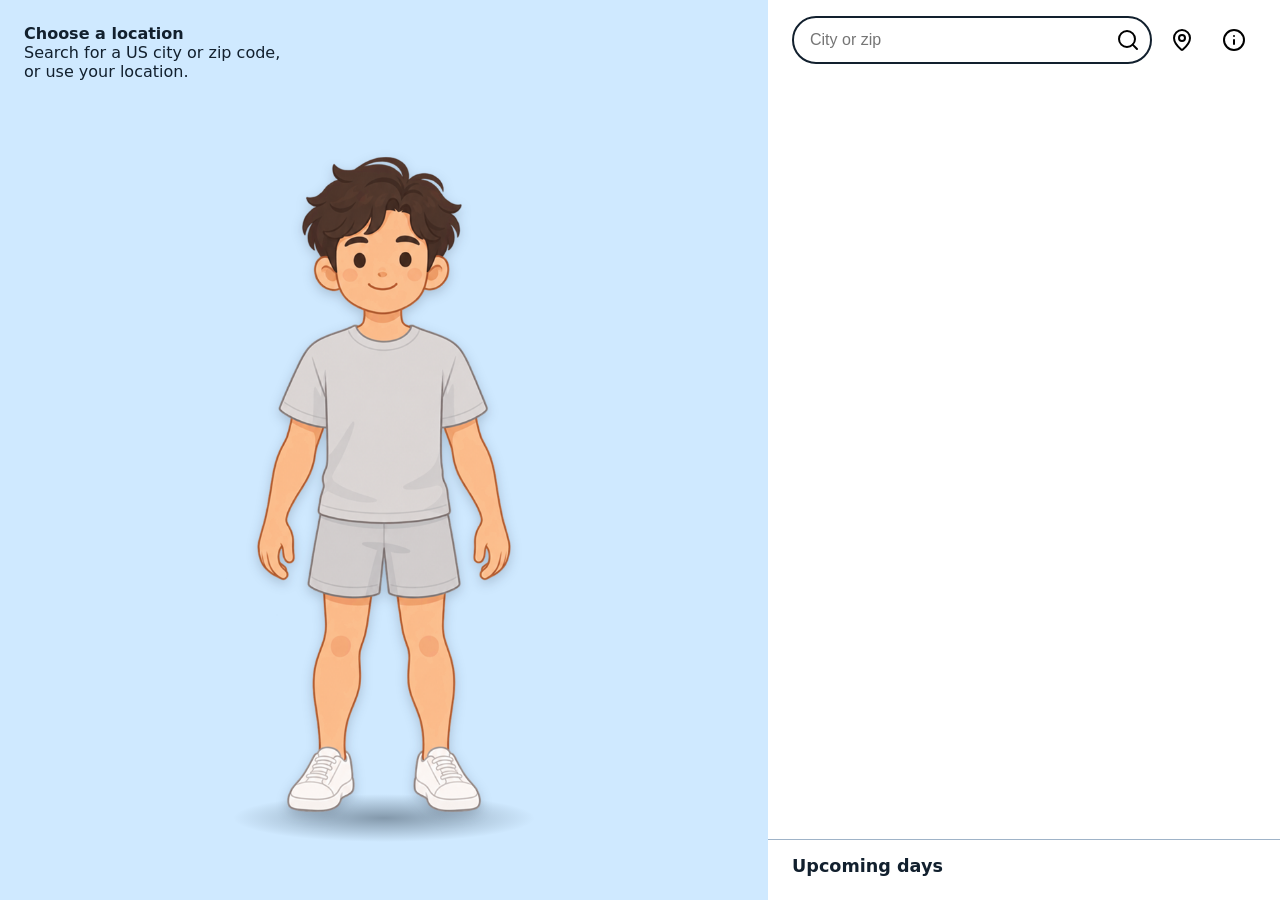
<file: index.html>
<!doctype html>
<html lang="en">
<head>
  <meta charset="utf-8">
  <meta name="viewport" content="width=device-width, initial-scale=1">
  <title>Weather Wear</title>
  <link rel="icon" type="image/png" href="assets/conditions/sunny.png">
  <link rel="stylesheet" href="style.css">
</head>
<body>
  <main class="app" id="main-view">
    <h1 class="visually-hidden">Weather Wear</h1>
    <!-- Top bar: location search, device location, info -->
    <header class="top-bar">
      <form class="search" role="search" id="search-form">
        <label class="visually-hidden" for="location-input">Search US city or zip code</label>
        <input id="location-input" type="search" placeholder="City or zip" autocomplete="off">
        <button type="submit" class="icon-btn" aria-label="Search location">
          <img src="assets/ui/search.svg" alt="">
        </button>
      </form>
      <button type="button" class="icon-btn" id="device-location-btn" aria-label="Use my device location">
        <img src="assets/ui/map-pin.svg" alt="">
      </button>
      <button type="button" class="icon-btn" id="info-btn" aria-label="About this app">
        <img src="assets/ui/info.svg" alt="">
      </button>

      <!-- Search feedback: status message and the pick-a-result list for ambiguous matches (R2a) -->
      <p class="search-status" id="search-status" role="status" hidden></p>
      <ul class="results" id="results" aria-label="Matching locations" hidden></ul>
    </header>

    <!-- Character stage: background, temperature, character, customize. Filled by render.js
         from the one recommendation state. -->
    <section class="stage" id="stage" aria-label="Outfit recommendation">
      <div class="stage-header">
        <p class="place" id="place"></p>
        <p class="when" id="when"></p>
        <p class="temp" id="temp"></p>
        <p class="condition" id="condition" role="status"></p>
      </div>

      <div class="character" id="character"></div>

      <button type="button" class="icon-btn customize-btn" id="customize-btn" aria-label="Change outfit style" disabled>
        <img src="assets/ui/shirt.svg" alt="">
      </button>
    </section>

    <!-- Info pill: overlays the stage on phone, sits in the right column on laptop.
         Rain/wind labels and reminder wording are visible on laptop; on phone, reminder wording
         shows when its icon is tapped. Always available to screen readers. -->
    <ul class="pill" id="pill" aria-label="Weather details" hidden></ul>

    <!-- Laptop only: the outfit picker shown inline in the right column (phone uses the button and dialog). -->
    <section class="outfit-panel" id="outfit-panel" aria-labelledby="outfit-panel-title" hidden>
      <h2 id="outfit-panel-title"></h2>
      <div class="outfit-options" id="outfit-panel-options"></div>
    </section>

    <!-- 7-day strip: today + 6 days, doubles as the date picker -->
    <nav class="day-strip" id="day-strip" aria-labelledby="day-strip-title">
      <h2 class="strip-title" id="day-strip-title">Upcoming days</h2>
      <div class="days" id="days"></div>
    </nav>
  </main>

  <!-- Customization picker: the active category's outfit variations (R9, R10) -->
  <dialog class="outfit-dialog" id="outfit-dialog" aria-labelledby="outfit-dialog-title">
    <h2 id="outfit-dialog-title"></h2>
    <div class="outfit-options" id="outfit-options"></div>
    <button type="button" class="dialog-close" id="outfit-close">Close</button>
  </dialog>

  <!-- Info screen (R16, R17): full screen on phone, right-half panel on laptop.
       The scrim receives outside clicks on laptop and closes the panel. -->
  <div class="info-layer" id="info-layer" hidden>
    <div class="info-scrim" id="info-scrim"></div>
    <section class="info-panel" id="info-panel" aria-labelledby="info-title">
      <button type="button" class="icon-btn info-back" id="info-back" aria-label="Back to forecast">
        <img src="assets/ui/arrow-left.svg" alt="">
      </button>

      <h2 class="info-title" id="info-title">About Weather Wear</h2>
      <p class="created-by">Created by<br><strong>Kjartan Knutson-Ho</strong></p>

      <div class="info-sections">
      <details>
        <summary>Weather data</summary>
        <div class="info-body">
          <p>Forecasts and place search come from <a href="https://open-meteo.com/" target="_blank" rel="noopener">Open-Meteo.com</a>,
            licensed <a href="https://creativecommons.org/licenses/by/4.0/" target="_blank" rel="noopener">CC BY 4.0</a>.
            Open-Meteo's free service is for non-commercial use.</p>
          <p>Each day's numbers cover daytime hours, 8 am to 8 pm local time at the chosen place:
            temperature is the average, and chance of rain, wind, and UV are the highest values in that window.
            Temperatures are in °F and wind is in mph. Every day shown, including today, is a forecast.</p>
          <p>The sky description and background come from the same hours: the most common condition in the window,
            or the most severe rain, snow, or storm condition when the chance of rain is 50% or more.</p>
        </div>
      </details>

      <details>
        <summary>Methodology</summary>
        <div class="info-body">
          <p>Values are rounded to whole numbers, then these rules pick the outfit and reminders.</p>
          <h3>Outfit</h3>
          <p>The outfit follows an <em>effective temperature</em>: the forecast temperature, minus 5°F when wind is
            15 mph or more, or the chance of rain is 50% or more.</p>
          <ul>
            <li>Cold: below 40°F</li>
            <li>Cool: 40–55°F</li>
            <li>Mild: above 55 to 70°F</li>
            <li>Warm: above 70°F</li>
          </ul>
          <p>Based on common dressing guides such as
            <a href="https://fittheforecast.com/blog/what-to-wear-by-temperature" target="_blank" rel="noopener">Fit The Forecast</a> and
            <a href="https://www.nike.com/a/what-to-wear-by-temperature" target="_blank" rel="noopener">Nike</a>.
            These are informal consumer guides, not a medical standard.</p>
          <h3>Reminders</h3>
          <ul>
            <li>Umbrella: 50% or higher chance of precipitation.</li>
            <li>Sunscreen: UV index 3 or higher, where the
              <a href="https://www.epa.gov/sunsafety/uv-index-scale-0" target="_blank" rel="noopener">EPA UV Index Scale</a>
              recommends sun protection.</li>
            <li>Extra hydration: temperature of 85°F or higher. This threshold is a product choice, not a regulation.</li>
            <li>Windy: wind of 25 mph or more. Official
              <a href="https://www.weather.gov/safety/wind-ww" target="_blank" rel="noopener">National Weather Service wind advisories</a>
              start higher, at 31–39 mph sustained, as a safety level rather than an everyday-dressing one.</li>
          </ul>
        </div>
      </details>

      <details>
        <summary>Privacy practice</summary>
        <div class="info-body">
          <p>Your location (a searched place or your device's position) is used only to ask Open-Meteo for weather.
            The app sends it to no other service.</p>
          <p>Your most recent location, and the outfit and reminder choices for each date you view, are saved only
            in this browser's local storage on your device. There are no accounts and no server-side storage of
            your data, and the app has no analytics.</p>
          <p>The site is hosted on GitHub Pages, which may keep standard server logs under
            <a href="https://docs.github.com/en/site-policy/privacy-policies/github-general-privacy-statement" target="_blank" rel="noopener">GitHub's privacy statement</a>.</p>
        </div>
      </details>

      <details>
        <summary>Art credits</summary>
        <div class="info-body">
          <p>The character, outfits, backgrounds, weather icons, and reminder icons are AI-generated.
            Created with OpenAI's built-in image generation tool on October 12, 2026,
            using the Developer-approved cozy cartoon character. The tool did not expose its model version.</p>
          <p>Interface icons (search, location, info, outfit, back) are from
            <a href="https://lucide.dev/" target="_blank" rel="noopener">Lucide</a>, ISC License,
            © Lucide Icons and Contributors. Some Lucide icons derive from Feather, MIT License, © Cole Bemis.</p>
        </div>
      </details>
      </div>
    </section>
  </div>

  <script type="module" src="main.js"></script>
</body>
</html>
</file>
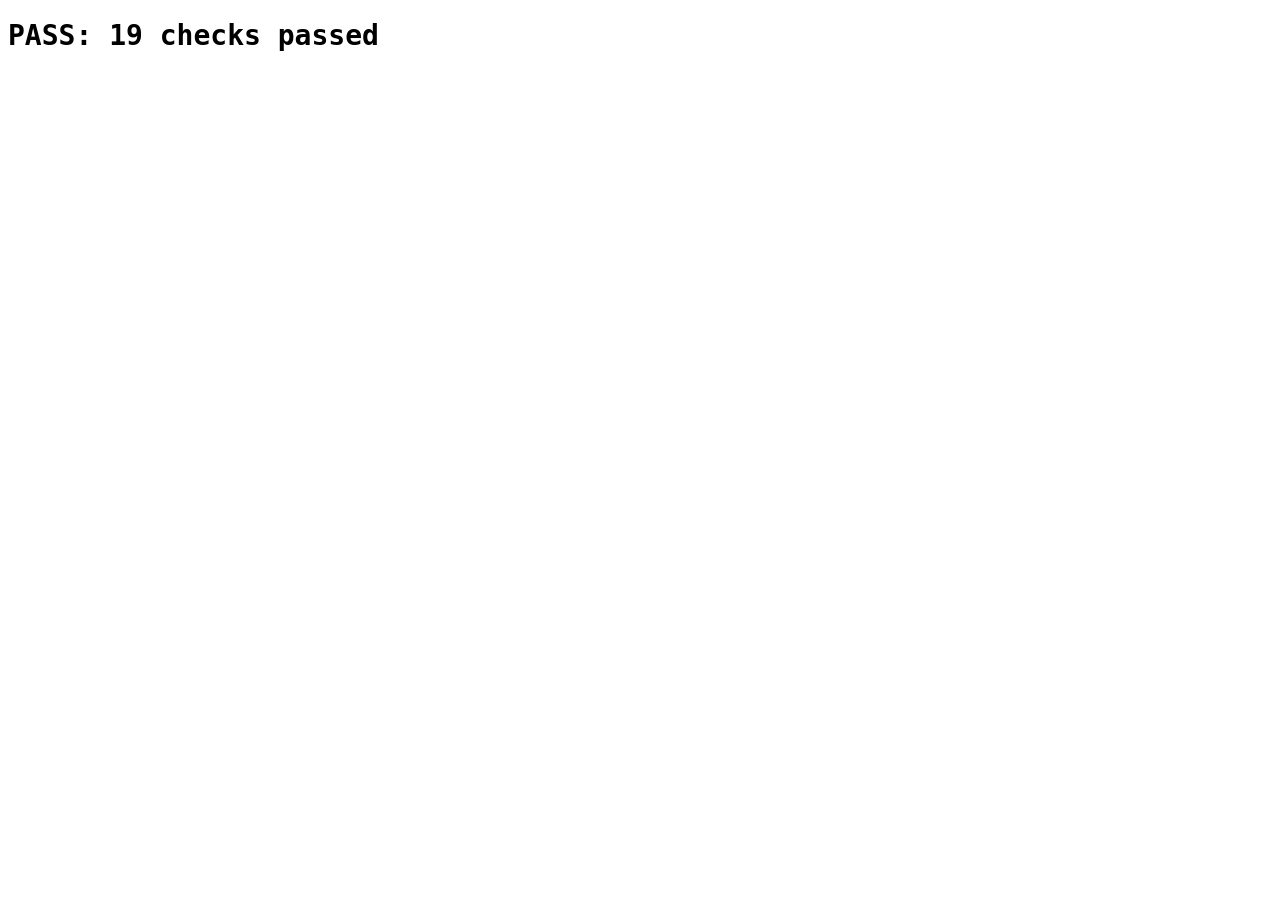
<file: tests/geocode-test.html>
<!doctype html>
<meta charset="utf-8">
<title>Search outcome tests</title>
<!-- Open via the dev server (http://localhost:8000/tests/geocode-test.html). Pure logic, no network. -->
<body style="font:14px monospace">
<h1 id="summary">Running…</h1>
<pre id="failures"></pre>
<script type="module">
import { isExactMatch, planSearchOutcome } from '../geocode.js';

let passed = 0;
const failures = [];
function check(name, actual, expected) {
  const ok = JSON.stringify(actual) === JSON.stringify(expected);
  if (ok) passed++; else failures.push(`${name}: expected ${JSON.stringify(expected)}, got ${JSON.stringify(actual)}`);
}
const place = (name, label = name) => ({ name, label, latitude: 1, longitude: 2 });

// --- isExactMatch ---
check('same name', isExactMatch('Austin', place('Austin')), true);
check('case-insensitive', isExactMatch('aUsTiN', place('Austin')), true);
check('surrounding spaces', isExactMatch('  Austin  ', place('Austin')), true);
check('punctuation ignored', isExactMatch('St Louis', place('St. Louis')), true);
check('inner spaces ignored', isExactMatch('New York', place('New York')), true);
check('fuzzy neighbor is not exact', isExactMatch('Tokyo', place('Tokyo Hill')), false);
check('typo is not exact', isExactMatch('Springfeld', place('Springfield')), false);
check('prefix is not exact', isExactMatch('Austin', place('Austin Heights')), false);
check('five-digit zip counts as exact', isExactMatch('78705', place('Austin')), true);
check('zip with spaces counts as exact', isExactMatch(' 78705 ', place('Austin')), true);
check('four digits is not a zip', isExactMatch('7870', place('Austin')), false);
check('city and state text is not exact', isExactMatch('Austin, TX', place('Austin')), false);

// --- planSearchOutcome ---
check('no results', planSearchOutcome('xyzzyq', []), { action: 'none' });
const austin = place('Austin', 'Austin, Texas');
check('one exact result is selected directly', planSearchOutcome('Austin', [austin]), { action: 'select', place: austin });
check('zip with one result is selected directly', planSearchOutcome('78705', [austin]), { action: 'select', place: austin });
const tokyoHill = place('Tokyo Hill', 'Tokyo Hill, Texas');
check('one fuzzy result becomes a "did you mean" choice', planSearchOutcome('Tokyo', [tokyoHill]), { action: 'choose', didYouMean: true });
check('several results with an exact one: plain list', planSearchOutcome('Springfield', [place('Springfield', 'Springfield, Missouri'), place('Springfield', 'Springfield, Illinois')]), { action: 'choose', didYouMean: false });
check('several results, none exact: "did you mean" list', planSearchOutcome('Springfeld', [place('Springfield'), place('Springfield Gardens')]), { action: 'choose', didYouMean: true });
check('one exact result among fuzzy ones still lists them (not auto-selected)', planSearchOutcome('Austin', [austin, place('Austin Heights')]), { action: 'choose', didYouMean: false });

document.getElementById('summary').textContent = failures.length
  ? `FAIL: ${failures.length} failed, ${passed} passed`
  : `PASS: ${passed} checks passed`;
document.getElementById('failures').textContent = failures.join('\n');
</script>
</file>
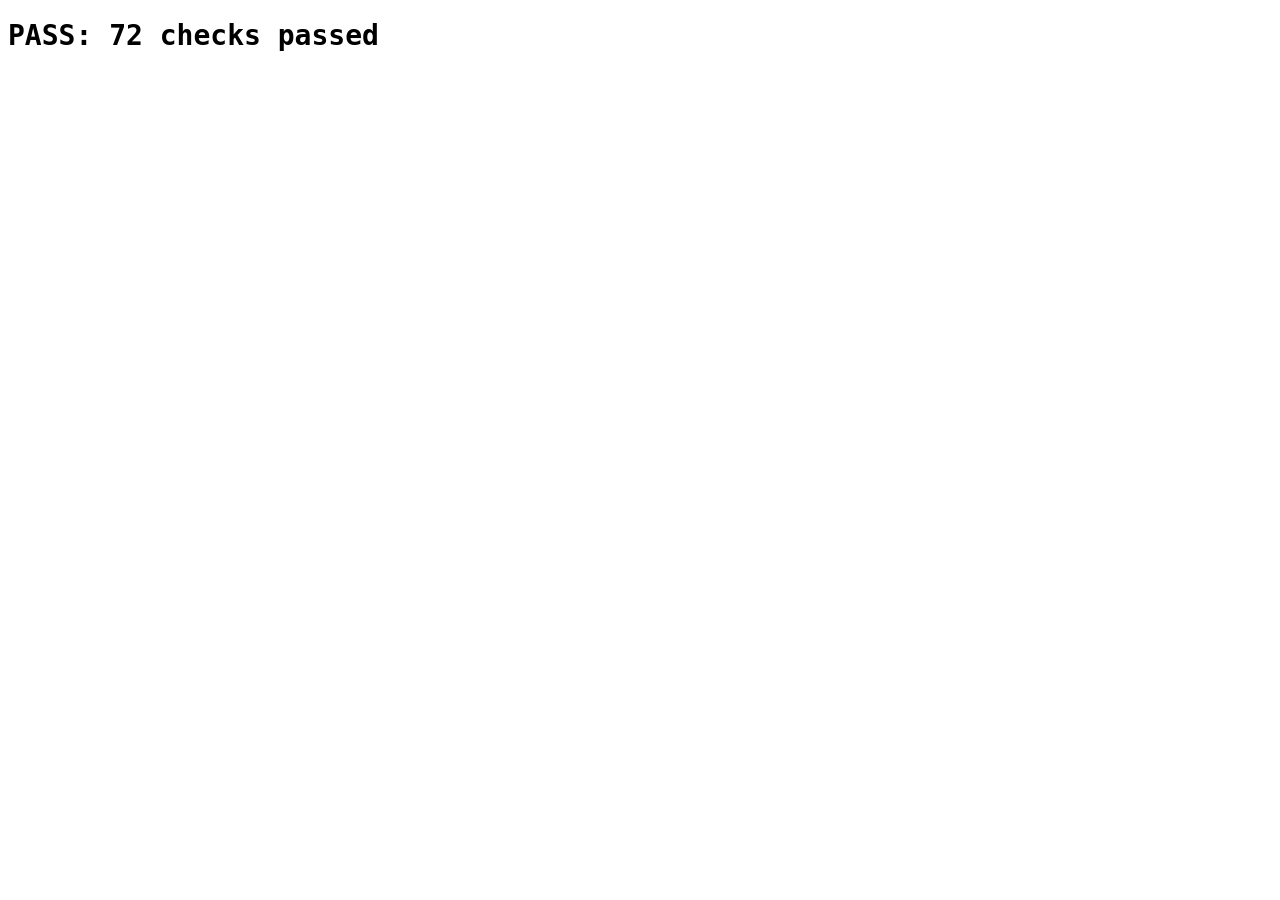
<file: tests/recommendation-test.html>
<!doctype html>
<meta charset="utf-8">
<title>Recommendation tests</title>
<!-- Open via the dev server (http://localhost:8000/tests/recommendation-test.html). Results are listed below. -->
<body style="font:14px monospace">
<h1 id="summary">Running…</h1>
<pre id="failures"></pre>
<script type="module">
import { deriveRecommendation, outfitCategoryFor, sceneFor, withVariations, REMINDERS } from '../recommendation.js';
import { getRecommendationState, setOutfitVariation } from '../state.js';

let passed = 0;
const failures = [];
function check(name, actual, expected) {
  const ok = JSON.stringify(actual) === JSON.stringify(expected);
  if (ok) passed++; else failures.push(`${name}: expected ${JSON.stringify(expected)}, got ${JSON.stringify(actual)}`);
}

// A calm day (60°F, no rain, light wind, low UV) with overrides
const day = (o = {}) => ({ date: '2026-10-05', weatherCode: 0, temperature: 60, precipitationProbability: 0, windSpeed: 5, uvIndex: 1, ...o });
const rec = (o) => deriveRecommendation(day(o));

// --- Outfit category boundaries (temperatures are rounded first) ---
check('39 is cold', rec({ temperature: 39 }).outfitCategory, 'cold');
check('39.4 rounds to 39: cold', rec({ temperature: 39.4 }).outfitCategory, 'cold');
check('39.6 rounds to 40: cool', rec({ temperature: 39.6 }).outfitCategory, 'cool');
check('40 is cool', rec({ temperature: 40 }).outfitCategory, 'cool');
check('55 is cool', rec({ temperature: 55 }).outfitCategory, 'cool');
check('56 is mild', rec({ temperature: 56 }).outfitCategory, 'mild');
check('70 is mild', rec({ temperature: 70 }).outfitCategory, 'mild');
check('70.4 rounds to 70: mild', rec({ temperature: 70.4 }).outfitCategory, 'mild');
check('71 is warm', rec({ temperature: 71 }).outfitCategory, 'warm');
check('outfitCategoryFor(-10)', outfitCategoryFor(-10), 'cold');
check('outfitCategoryFor(110)', outfitCategoryFor(110), 'warm');

// --- Effective temperature: -5°F when wind >= 15 mph OR precipitation >= 50% (applied once) ---
check('wind 14: no drop', rec({ windSpeed: 14 }).effectiveTemp, 60);
check('wind 15: drop', rec({ windSpeed: 15 }).effectiveTemp, 55);
check('wind 14.6 rounds to 15: drop', rec({ windSpeed: 14.6 }).effectiveTemp, 55);
check('precip 49: no drop', rec({ precipitationProbability: 49 }).effectiveTemp, 60);
check('precip 50: drop', rec({ precipitationProbability: 50 }).effectiveTemp, 55);
check('wind and precip together: one -5 only', rec({ windSpeed: 30, precipitationProbability: 90 }).effectiveTemp, 55);
check('drop moves category: 56 mild -> 51 cool', rec({ temperature: 56, windSpeed: 20 }).outfitCategory, 'cool');
check('drop moves category: 40 cool -> 35 cold', rec({ temperature: 40, precipitationProbability: 50 }).outfitCategory, 'cold');
check('71 warm -> 66 mild when rainy', rec({ temperature: 71, precipitationProbability: 60 }).outfitCategory, 'mild');
check('reminders use actual temp, not effective: 85 with wind still hydrates', rec({ temperature: 85, windSpeed: 20 }).reminders.hydration, true);

// --- Reminder thresholds (each independent, on actual values) ---
check('umbrella 49', rec({ precipitationProbability: 49 }).reminders.umbrella, false);
check('umbrella 50', rec({ precipitationProbability: 50 }).reminders.umbrella, true);
check('sunscreen UV 2', rec({ uvIndex: 2 }).reminders.sunscreen, false);
check('sunscreen UV 2.4 rounds to 2', rec({ uvIndex: 2.4 }).reminders.sunscreen, false);
check('sunscreen UV 3', rec({ uvIndex: 3 }).reminders.sunscreen, true);
check('hydration 84', rec({ temperature: 84 }).reminders.hydration, false);
check('hydration 85', rec({ temperature: 85 }).reminders.hydration, true);
check('windy 24', rec({ windSpeed: 24 }).reminders.windy, false);
check('windy 25', rec({ windSpeed: 25 }).reminders.windy, true);
check('windy 20 drops temp but is not windy', [rec({ windSpeed: 20 }).effectiveTemp, rec({ windSpeed: 20 }).reminders.windy], [55, false]);
check('hot calm day: hydration without a drop', [rec({ temperature: 90 }).effectiveTemp, rec({ temperature: 90 }).reminders.hydration], [90, true]);
check('all four at once', rec({ temperature: 90, precipitationProbability: 80, uvIndex: 8, windSpeed: 30 }).reminders,
  { umbrella: true, sunscreen: true, hydration: true, windy: true });
check('none triggered', rec({}).reminders, { umbrella: false, sunscreen: false, hydration: false, windy: false });

// --- Scene (WMO code), priority: snow > rain > windy > cloudy > sunny ---
check('clear', sceneFor(0, false), 'sunny');
check('mainly clear', sceneFor(1, false), 'sunny');
check('partly cloudy', sceneFor(2, false), 'cloudy');
check('overcast', sceneFor(3, false), 'cloudy');
check('fog', sceneFor(45, false), 'cloudy');
check('drizzle', sceneFor(51, false), 'rainy');
check('rain', sceneFor(63, false), 'rainy');
check('freezing rain', sceneFor(66, false), 'rainy');
check('rain showers', sceneFor(80, false), 'rainy');
check('thunderstorm', sceneFor(95, false), 'rainy');
check('snow', sceneFor(73, false), 'snowy');
check('snow showers', sceneFor(85, false), 'snowy');
check('windy clear day', sceneFor(0, true), 'windy');
check('windy cloudy day', sceneFor(3, true), 'windy');
check('windy but raining stays rainy', sceneFor(61, true), 'rainy');
check('windy but snowing stays snowy', sceneFor(73, true), 'snowy');
check('unknown code falls back to sunny', sceneFor(null, false), 'sunny');
check('scene is part of the state', rec({ weatherCode: 3, windSpeed: 30 }).scene, 'windy');

// --- Missing data ---
check('no day', deriveRecommendation(null), null);
check('null temperature -> no recommendation', rec({ temperature: null }), null);
check('null wind/precip/uv treated as 0, still recommends', rec({ windSpeed: null, precipitationProbability: null, uvIndex: null }).reminders,
  { umbrella: false, sunscreen: false, hydration: false, windy: false });

// --- Variations ---
const seq = (...values) => { let i = 0; return () => values[i++ % values.length]; };
const allOn = rec({ temperature: 90, precipitationProbability: 80, uvIndex: 8, windSpeed: 30 });
const calm = rec({});

let r = withVariations(calm, {}, seq(0.99));
check('only triggered reminders get indices', r.variations.reminderVariationIndices, {});
check('outfit index from random', r.variations.outfitVariationIndex, 2);

r = withVariations(allOn, {}, seq(0.0, 0.4, 0.7, 0.99, 0.1));
check('independent picks in order: outfit then each reminder', r.variations,
  { outfitVariationIndex: 0, reminderVariationIndices: { umbrella: 1, sunscreen: 2, hydration: 2, windy: 0 } });
check('state includes derived fields and variations', [r.state.outfitCategory, r.state.outfitVariationIndex], ['warm', 0]);

r = withVariations(allOn, { outfitVariationIndex: 1, reminderVariationIndices: { umbrella: 2, sunscreen: 0, hydration: 1, windy: 2 } }, () => { throw new Error('should not randomize'); });
check('saved variations reused without randomizing', r.variations,
  { outfitVariationIndex: 1, reminderVariationIndices: { umbrella: 2, sunscreen: 0, hydration: 1, windy: 2 } });

r = withVariations(allOn, { outfitVariationIndex: 7, reminderVariationIndices: { umbrella: -1, sunscreen: 1.5, hydration: 'x' } }, seq(0.0));
check('invalid saved indices are replaced', r.variations,
  { outfitVariationIndex: 0, reminderVariationIndices: { umbrella: 0, sunscreen: 0, hydration: 0, windy: 0 } });

r = withVariations(allOn, { outfitVariationIndex: 2, reminderVariationIndices: { umbrella: 1 } }, seq(0.0));
check('missing reminder indices filled, existing kept', r.variations,
  { outfitVariationIndex: 2, reminderVariationIndices: { umbrella: 1, sunscreen: 0, hydration: 0, windy: 0 } });

// Independence over many runs: every (outfit, umbrella wording) pair of the 3x3 must occur, i.e. not fixed pairs
const pairs = new Set();
const seen = { outfit: new Set(), umbrella: new Set(), sunscreen: new Set(), hydration: new Set(), windy: new Set() };
for (let i = 0; i < 2000; i++) {
  const v = withVariations(allOn).variations;
  pairs.add(`${v.outfitVariationIndex}-${v.reminderVariationIndices.umbrella}`);
  seen.outfit.add(v.outfitVariationIndex);
  for (const name of REMINDERS) seen[name].add(v.reminderVariationIndices[name]);
}
check('all 9 outfit x umbrella pairs occur', pairs.size, 9);
check('each pool uses indices 0-2 only and all of them',
  Object.values(seen).map((s) => [...s].sort().join('')), ['012', '012', '012', '012', '012']);

// --- Persistence through state.js (per location + date) ---
localStorage.clear();
const austin = { label: 'Austin, Texas', latitude: 30.26715, longitude: -97.74306 };
const chicago = { label: 'Current location', latitude: 41.8781, longitude: -87.6298 };
const hot = day({ temperature: 90, precipitationProbability: 80, uvIndex: 8, windSpeed: 30 });

const first = getRecommendationState(austin, hot);
let sameEveryTime = true;
for (let i = 0; i < 50; i++) {
  const again = getRecommendationState(austin, hot);
  if (again.outfitVariationIndex !== first.outfitVariationIndex
    || JSON.stringify(again.reminderVariationIndices) !== JSON.stringify(first.reminderVariationIndices)) sameEveryTime = false;
}
check('returning to the same (location, date) gives the same variations', sameEveryTime, true);

const otherDay = getRecommendationState(austin, { ...hot, date: '2026-10-06' });
const keys = Object.keys(JSON.parse(localStorage.getItem('weatherwear.variations')));
check('separate keys per date', keys.length, 2);
getRecommendationState(chicago, hot);
check('separate key per location', Object.keys(JSON.parse(localStorage.getItem('weatherwear.variations'))).length, 3);

const other = (first.outfitVariationIndex + 1) % 3;
setOutfitVariation(austin, hot.date, other);
const afterPick = getRecommendationState(austin, hot);
check('manual pick overrides and persists', afterPick.outfitVariationIndex, other);
check('manual pick keeps reminder wording', afterPick.reminderVariationIndices, first.reminderVariationIndices);
check('manual pick does not touch other dates', getRecommendationState(austin, { ...hot, date: '2026-10-06' }).outfitVariationIndex, otherDay.outfitVariationIndex);

localStorage.setItem('weatherwear.variations', '{broken');
check('corrupted variation storage does not crash and yields a state', getRecommendationState(austin, hot).outfitCategory, 'warm');
check('no data day returns null state', getRecommendationState(austin, day({ temperature: null })), null);
localStorage.clear();

document.getElementById('summary').textContent = failures.length
  ? `FAIL: ${failures.length} failed, ${passed} passed`
  : `PASS: ${passed} checks passed`;
document.getElementById('failures').textContent = failures.join('\n');
</script>
</file>
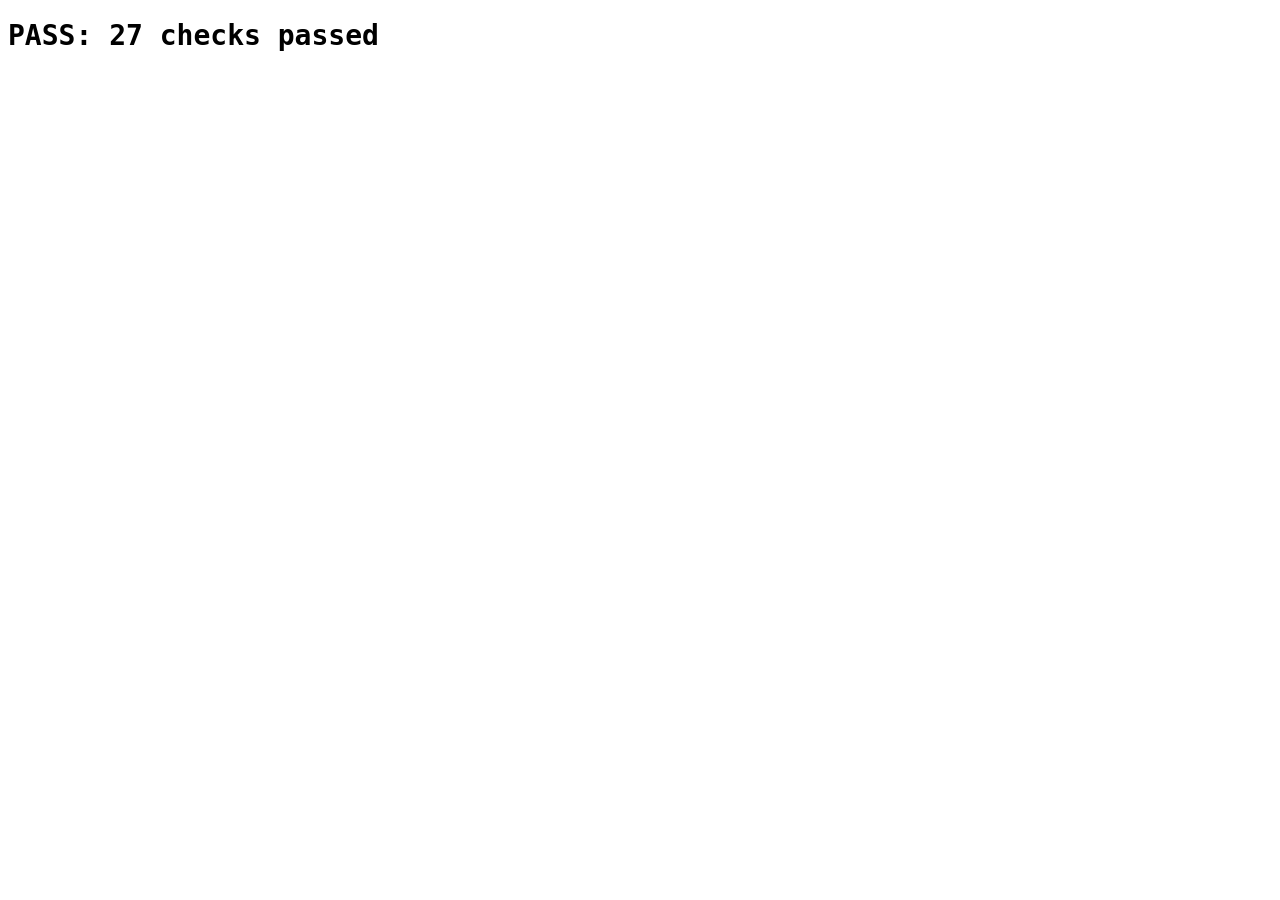
<file: tests/weather-test.html>
<!doctype html>
<meta charset="utf-8">
<title>Weather reduction tests</title>
<!-- Open via the dev server (http://localhost:8000/tests/weather-test.html). Uses synthetic data only. -->
<body style="font:14px monospace">
<h1 id="summary">Running…</h1>
<pre id="failures"></pre>
<script type="module">
import { reduceToDays, pickWeatherCode } from '../weather.js';

let passed = 0;
const failures = [];
function check(name, actual, expected) {
  const ok = JSON.stringify(actual) === JSON.stringify(expected);
  if (ok) passed++; else failures.push(`${name}: expected ${JSON.stringify(expected)}, got ${JSON.stringify(actual)}`);
}

// Build an Open-Meteo-shaped response: 24 hourly rows per date; `hours` maps hour -> overrides.
function build(dates, hoursByDate = {}, dailyCodes = []) {
  const hourly = { time: [], temperature_2m: [], precipitation_probability: [], wind_speed_10m: [], uv_index: [], weather_code: [] };
  dates.forEach((date) => {
    for (let h = 0; h < 24; h++) {
      const o = { temp: 60, precip: 0, wind: 5, uv: 1, code: 0, ...(hoursByDate[date]?.[h] ?? {}) };
      hourly.time.push(`${date}T${String(h).padStart(2, '0')}:00`);
      hourly.temperature_2m.push(o.temp);
      hourly.precipitation_probability.push(o.precip);
      hourly.wind_speed_10m.push(o.wind);
      hourly.uv_index.push(o.uv);
      hourly.weather_code.push(o.code);
    }
  });
  return { hourly, daily: { time: dates, weather_code: dates.map((_, i) => dailyCodes[i] ?? 0) } };
}
// Apply the same overrides to a range of hours
const range = (from, to, o) => Object.fromEntries(Array.from({ length: to - from + 1 }, (_, i) => [from + i, o]));
const D = '2026-10-12';
const day = (hours, dailyCode) => reduceToDays(build([D], { [D]: hours }, [dailyCode]))[0];

// --- Daytime window: hours 8..19 count; 7 and 20 do not ---
let r = day({ 7: { temp: 100, wind: 90, uv: 11, precip: 99 }, 20: { temp: 100, wind: 90, uv: 11, precip: 99 } });
check('hours 7 and 20 are excluded', [r.temperature, r.windSpeed, r.uvIndex, r.precipitationProbability], [60, 5, 1, 0]);
r = day({ 8: { temp: 72, wind: 40, uv: 9, precip: 80 }, 19: { temp: 72, wind: 41, uv: 9, precip: 81 } });
check('hours 8 and 19 are included', [r.windSpeed, r.uvIndex, r.precipitationProbability], [41, 9, 81]);
check('temperature is the average of the 12 daytime hours', day({ 8: { temp: 72 }, 19: { temp: 72 } }).temperature, 60 + 24 / 12);
check('night extremes do not move the temperature', day({ 2: { temp: 10 }, 23: { temp: 10 } }).temperature, 60);

// --- Weather code: most common daytime code ---
// Today's real-world pattern: mostly overcast, one thunderstorm hour at 8% rain chance
const todayPattern = { ...range(8, 13, { code: 3 }), 14: { code: 95, precip: 8 }, 15: { code: 1 }, ...range(16, 19, { code: 0 }) };
check('one stray thunderstorm hour at low chance: most common code wins', day(todayPattern, 95).weatherCode, 3);
check('daily code is ignored when hourly codes exist', day(range(8, 19, { code: 2 }), 95).weatherCode, 2);
check('night storm is ignored', day({ 3: { code: 95, precip: 90 }, ...range(8, 19, { code: 1 }) }, 95).weatherCode, 1);
check('tie goes to the more severe code', pickWeatherCode([3, 3, 45, 45], 0), 45);
check('tie between clear and cloud goes to cloud', pickWeatherCode([0, 0, 2, 2], 0), 2);

// --- Weather code: precipitation override at the umbrella threshold ---
const wetDay = (precip) => day({ ...range(8, 19, { code: 3 }), 11: { code: 61, precip }, 15: { code: 95, precip } });
check('rain chance 50%: most severe precipitation code', wetDay(50).weatherCode, 95);
check('rain chance 49.6% rounds to 50: override applies', wetDay(49.6).weatherCode, 95);
check('rain chance 49.4% rounds to 49: no override', wetDay(49.4).weatherCode, 3);
check('rain chance 80%: rain vs heavier rain', day({ ...range(8, 19, { code: 3 }), 9: { code: 61, precip: 80 }, 10: { code: 65, precip: 80 } }).weatherCode, 65);
check('snow outranks rain', pickWeatherCode([61, 63, 73, 3], 90), 73);
check('thunderstorm with hail outranks thunderstorm', pickWeatherCode([95, 96, 3], 90), 96);
check('freezing rain outranks rain', pickWeatherCode([63, 66], 60), 66);
check('override needs a precipitation code: falls back to most common', day({ ...range(8, 19, { code: 3 }), 12: { precip: 90 } }).weatherCode, 3);
check('fog and cloud are not precipitation', pickWeatherCode([45, 45, 3], 90), 45);

// --- Weather code: fallbacks ---
const noCodes = build([D]); noCodes.hourly.weather_code = noCodes.hourly.weather_code.map(() => null); noCodes.daily.weather_code = [61];
check('no usable hourly codes: falls back to the daily code', reduceToDays(noCodes)[0].weatherCode, 61);
const noCodesAtAll = build([D]); noCodesAtAll.hourly.weather_code = noCodesAtAll.hourly.weather_code.map(() => null); noCodesAtAll.daily.weather_code = [null];
check('no codes anywhere: null', reduceToDays(noCodesAtAll)[0].weatherCode, null);
check('pickWeatherCode with nothing usable', pickWeatherCode([null, undefined], 0), null);
check('pickWeatherCode with null probability', pickWeatherCode([61, 61, 3], null), 61);
const noHourlyCodeField = build([D]); delete noHourlyCodeField.hourly.weather_code; noHourlyCodeField.daily.weather_code = [3];
check('response without an hourly code field uses the daily code', reduceToDays(noHourlyCodeField)[0].weatherCode, 3);

// --- Several days stay separate ---
const a = '2026-10-12', b = '2026-10-13';
const multi = reduceToDays(build([a, b], { [a]: range(8, 19, { temp: 50, code: 71 }), [b]: range(8, 19, { temp: 80, code: 0 }) }));
check('two days are reduced independently', multi.map((x) => [x.date, x.temperature, x.weatherCode]), [[a, 50, 71], [b, 80, 0]]);

// --- Missing data ---
const nullTemps = build([D]); nullTemps.hourly.temperature_2m = nullTemps.hourly.temperature_2m.map(() => null);
check('all-null temperatures reduce to null', reduceToDays(nullTemps)[0].temperature, null);
check('empty response', reduceToDays({ hourly: { time: [] }, daily: { time: [], weather_code: [] } }), []);
check('missing sections', reduceToDays({}), []);

document.getElementById('summary').textContent = failures.length
  ? `FAIL: ${failures.length} failed, ${passed} passed`
  : `PASS: ${passed} checks passed`;
document.getElementById('failures').textContent = failures.join('\n');
</script>
</file>
<file: style.css>
/* Phone-first layout (single column); the laptop two-column layout is the media query at the bottom. */

:root {
  --bg-sunny: #cfe9ff;
  --ink: #12202e;
  --panel: #ffffff;
  --accent: #1d5fa8;
  --border: #9fb3c8;        /* decorative dividers only */
  --border-strong: #4f6a85; /* borders that identify a control (3:1 against white and the pale fills) */
  --tap: 44px; /* minimum touch target (R12) */
}

* { box-sizing: border-box; }

html, body { height: 100%; margin: 0; }

body {
  font-family: system-ui, -apple-system, "Segoe UI", sans-serif;
  color: var(--ink);
  background: var(--panel);
}

.visually-hidden, .label {
  position: absolute;
  width: 1px; height: 1px;
  overflow: hidden;
  clip: rect(0 0 0 0);
  white-space: nowrap;
}

/* Page frame (phone): top bar, stage fills the middle, day strip pinned to the bottom (thumb reach).
   The pill shares the stage's grid cell so it overlays the stage's bottom-left corner. */
.app {
  display: grid;
  grid-template-columns: minmax(0, 1fr); /* never let content widen the page */
  grid-template-rows: auto 1fr auto;
  grid-template-areas: "top" "stage" "strip";
  height: 100dvh;
  max-width: 480px;
  margin: 0 auto;
}

/* ---- Top bar ---- */
.top-bar {
  grid-area: top;
  display: flex;
  align-items: center;
  gap: 8px;
  padding: 8px 12px;
  border-bottom: 1px solid var(--border);
}

.top-bar { position: relative; z-index: 2; background: var(--panel); }

/* Search feedback drops down under the bar, over the stage (phone) or the details list (laptop) */
.search-status, .results {
  position: absolute;
  top: 100%;
  left: 12px;
  right: 12px;
  margin: 4px 0 0;
  background: var(--panel);
  border: 2px solid var(--ink);
  border-radius: 16px;
}
.search-status { padding: 12px 16px; }
.search-status[hidden], .results[hidden] { display: none; }

.results { padding: 4px; list-style: none; }
.results button {
  display: block;
  width: 100%;
  min-height: var(--tap);
  padding: 8px 12px;
  border: 0;
  border-radius: 12px;
  background: transparent;
  color: var(--ink);
  font: inherit;
  text-align: left;
  cursor: pointer;
}
.results-hint { padding: 8px 12px 4px; font-size: 0.9rem; }
.results button:hover { background: var(--bg-sunny); }
.results button:focus-visible { outline: 3px solid var(--accent); outline-offset: -3px; }
.results .dismiss { color: var(--accent); font-weight: 600; }

.search {
  flex: 1;
  display: flex;
  align-items: center;
  min-width: 0;
  border: 2px solid var(--ink);
  border-radius: 999px;
  padding-left: 14px;
}

.search input {
  flex: 1;
  min-width: 0;
  height: var(--tap);
  border: 0;
  background: transparent;
  font-size: 1rem;
  color: var(--ink);
}
.search input:focus { outline: none; }
.search:focus-within { outline: 3px solid var(--accent); outline-offset: 2px; }

.icon-btn {
  display: grid;
  place-items: center;
  width: var(--tap);
  height: var(--tap);
  flex: none;
  padding: 0;
  border: 0;
  border-radius: 50%;
  background: transparent;
  cursor: pointer;
}
.icon-btn img { width: 24px; height: 24px; }
.icon-btn:focus-visible, .day:focus-visible { outline: 3px solid var(--accent); outline-offset: 2px; }

/* ---- Stage ---- */
.stage {
  grid-area: stage;
  position: relative;
  display: flex;
  flex-direction: column;
  align-items: center;
  min-height: 0;
  /* Scene art (set by render.js) over a flat scene color; the color shows while the art is missing */
  background: var(--scene-image, none), var(--scene-color, var(--bg-sunny));
  background-size: cover;
  background-position: center;
}
.stage[data-scene="sunny"]  { --scene-color: #cfe9ff; }
.stage[data-scene="cloudy"] { --scene-color: #d3d9e2; }
.stage[data-scene="rainy"]  { --scene-color: #a9b8c9; }
.stage[data-scene="snowy"]  { --scene-color: #e8f0f7; }
.stage[data-scene="windy"]  { --scene-color: #d2e6dc; }

.stage-header { text-align: center; padding-top: 12px; }
.stage-header p { margin: 0; }
.place { font-weight: 600; }
.when { font-size: 0.9rem; }
.temp { font-size: 3.5rem; font-weight: 700; line-height: 1.1; }
.condition { font-size: 1rem; }

/* The character stands near the bottom of the scene. The figure sizes itself from the space
   available (container query units), a little taller than that space because the art has
   transparent margin at the top, and a soft shadow under the feet grounds it. */
.character {
  --fill: 1.06;              /* figure height as a fraction of the available height */
  flex: 1;
  align-self: stretch;
  display: grid;
  grid-template: minmax(0, 1fr) / minmax(0, 1fr);
  place-items: end center;
  container-type: size;
  font-size: 9rem;
  min-height: 0;
  padding-bottom: 48px;      /* phone: render.js sets this from the info pill's real height */
}

.character-figure {
  position: relative;
  height: min(calc(var(--fill) * 100cqh), 138cqw); /* width never exceeds 92% of the area */
  aspect-ratio: 2 / 3;
  display: grid;
  place-items: center;
}
.character-figure::before { /* ground shadow: the feet stand at 92% of the image height */
  content: "";
  position: absolute;
  left: 22%;
  right: 22%;
  bottom: 4.2%;
  height: 6%;
  border-radius: 50%;
  background: radial-gradient(closest-side, rgba(18, 32, 46, 0.4), rgba(18, 32, 46, 0));
}
.character-figure img {
  position: relative;
  width: 100%;
  height: 100%;
  object-fit: contain;
  filter: drop-shadow(0 4px 6px rgba(18, 32, 46, 0.2)); /* lifts the figure off the scene */
}

/* Labeled placeholders shown until the art files exist */
.character-fallback, .option-fallback {
  display: flex;
  flex-direction: column;
  align-items: center;
  gap: 8px;
}
.character-fallback { font-size: 9rem; line-height: 1; }
.option-fallback { font-size: 3rem; line-height: 1; }
.caption { font-size: 1rem; font-weight: 600; }
.stage-header .condition { min-height: 1.5em; }

/* Customize button: bottom-right of stage on phone */
.customize-btn {
  position: absolute;
  right: 12px;
  bottom: 12px;
  background: var(--panel);
  border: 2px solid var(--ink);
}

/* ---- Info pill: bottom-left of stage on phone ---- */
.pill {
  grid-area: stage;
  align-self: end;
  justify-self: start;
  position: relative; /* anchors the phone reminder caption */
  z-index: 1;
  display: flex;
  flex-wrap: wrap;
  align-items: center;
  gap: 0 12px;
  max-width: calc(100% - 12px - var(--tap) - 24px);
  margin: 0 0 12px 12px;
  padding: 0 14px;
  list-style: none;
  background: var(--panel);
  border: 2px solid var(--ink);
  border-radius: 24px;
  font-size: 0.95rem;
}
.pill[hidden] { display: none; }
.metric { min-height: var(--tap); display: flex; align-items: center; gap: 4px; }

.reminder-btn {
  display: flex;
  align-items: center;
  gap: 8px;
  min-width: var(--tap);
  min-height: var(--tap);
  padding: 0;
  border: 0;
  background: transparent;
  color: var(--ink);
  font: inherit;
  text-align: left;
  cursor: pointer;
}
.reminder-btn:focus-visible { outline: 3px solid var(--accent); outline-offset: 2px; border-radius: 12px; }
.reminder-icon { font-size: 1.4rem; line-height: 1; display: grid; place-items: center; width: var(--tap); }
.reminder-icon img { width: 32px; height: 32px; }

/* Phone: the picked wording appears as a caption bubble above the pill when the icon is tapped */
@media (max-width: 899px) {
  .reminder.open .label {
    position: absolute;
    bottom: calc(100% + 8px);
    left: 0;
    width: max-content;
    max-width: min(280px, 86vw);
    height: auto;
    padding: 10px 14px;
    overflow: visible;
    clip: auto;
    white-space: normal;
    background: var(--panel);
    border: 2px solid var(--ink);
    border-radius: 16px;
  }
}

/* ---- Day strip ---- */
.day-strip {
  grid-area: strip;
  padding: 8px 4px calc(8px + env(safe-area-inset-bottom)); /* 7 buttons must still reach 44px at 320px wide */
  border-top: 1px solid var(--border);
}

.strip-title {
  position: absolute; /* screen-reader-only heading on phone; visible on laptop */
  width: 1px; height: 1px;
  overflow: hidden;
  clip: rect(0 0 0 0);
  margin: 0;
}

.days {
  display: flex;
  justify-content: space-between;
  gap: 0;
}

.day {
  flex: 1;
  display: flex;
  flex-direction: column;
  align-items: center;
  min-width: var(--tap);
  min-height: 76px;
  padding: 4px 0;
  border: 0;
  border-radius: 12px;
  background: transparent;
  color: var(--ink);
  font: inherit;
  cursor: pointer;
}
.day-tag { font-size: 0.72rem; line-height: 1.3; }
.day-icon { font-size: 1.4rem; line-height: 1.4; }
.day-icon img { width: 28px; height: 28px; vertical-align: middle; }
.day-num { font-weight: 600; }
.day[aria-pressed="true"] { background: var(--ink); color: var(--panel); }

/* ---- Laptop: two columns (stage left; search, details, upcoming days right) ---- */
@media (min-width: 900px) {
  .app {
    max-width: none;
    grid-template-columns: minmax(0, 3fr) minmax(0, 2fr);
    grid-template-rows: auto auto 1fr auto;
    grid-template-areas:
      "stage top"
      "stage pill"
      "stage picker"
      "stage strip";
  }

  .top-bar { border-bottom: 0; padding: 16px 24px; }
  .search-status, .results { left: 24px; right: 24px; }

  /* No customize button on laptop: the outfit picker is shown inline in the right column */
  .customize-btn { display: none; }

  .stage-header { align-self: flex-start; text-align: left; padding: 24px; }
  .character { font-size: 14rem; padding-bottom: 20px; } /* laptop: the pill lives in the right column */

  /* Pill becomes a vertical, fully labeled list in the right column */
  .pill {
    grid-area: pill;
    align-self: start;
    justify-self: stretch;
    flex-direction: column;
    flex-wrap: nowrap;
    align-items: stretch;
    max-width: none;
    margin: 8px 24px;
    padding: 8px 20px;
    gap: 0;
    font-size: 1.1rem;
  }
  .reminder-btn { width: 100%; cursor: default; } /* wording is always visible here */
  .label {
    position: static;
    width: auto; height: auto;
    overflow: visible;
    clip: auto;
    white-space: normal;
  }

  .day-strip { padding: 16px 24px; }
  .strip-title {
    position: static;
    width: auto; height: auto;
    overflow: visible;
    clip: auto;
    margin: 0 0 8px;
    font-size: 1.1rem;
  }
}

/* ---- Customization picker ---- */
.outfit-dialog {
  width: min(92vw, 440px);
  padding: 20px;
  border: 2px solid var(--ink);
  border-radius: 20px;
  color: var(--ink);
}
.outfit-dialog::backdrop { background: rgba(18, 32, 46, 0.55); }
.outfit-dialog h2 { margin: 0 0 16px; font-size: 1.15rem; }

.outfit-options { display: grid; grid-template-columns: repeat(3, 1fr); gap: 12px; }
.outfit-option {
  display: grid;
  place-items: center;
  min-height: 120px;
  padding: 8px;
  position: relative;
  border: 2px solid var(--border-strong);
  border-radius: 16px;
  background: var(--bg-sunny);
  color: var(--ink);
  font: inherit;
  cursor: pointer;
}
.outfit-option img { max-width: 100%; max-height: 100px; object-fit: contain; }
.outfit-option .caption { font-size: 0.8rem; text-align: center; }
.outfit-option[aria-pressed="true"] { border-color: var(--ink); outline: 3px solid var(--ink); }
.outfit-option[aria-pressed="true"]::after { /* check mark: selection is not shown by color alone */
  content: "✓";
  position: absolute;
  top: 4px;
  right: 8px;
  font-weight: 700;
}
.outfit-option:focus-visible, .dialog-close:focus-visible { outline: 3px solid var(--accent); outline-offset: 2px; }

.dialog-close {
  display: block;
  width: 100%;
  min-height: var(--tap);
  margin-top: 16px;
  border: 2px solid var(--ink);
  border-radius: 999px;
  background: var(--panel);
  color: var(--ink);
  font: inherit;
  font-weight: 600;
  cursor: pointer;
}

/* ---- Info screen: full screen on phone, right-half panel on laptop ---- */
.info-layer {
  position: fixed;
  inset: 0;
  z-index: 20;
  display: flex;
  justify-content: flex-end;
}
.info-layer[hidden] { display: none; }
.info-scrim { position: absolute; inset: 0; } /* transparent; catches outside clicks */

.info-panel {
  position: relative;
  width: 100%;
  height: 100%;
  padding: 8px 16px 32px;
  overflow-y: auto;
  background: var(--panel);
}
.info-panel h2.info-title { margin: 4px 0 8px; font-size: 1.4rem; text-align: center; }
.created-by { margin: 0 0 28px; line-height: 1.5; font-size: 1.05rem; text-align: center; }
.info-back { margin-left: -8px; border: 2px solid var(--ink); }

.info-sections { border: 2px solid var(--ink); border-radius: 16px; overflow: hidden; }
.info-panel details + details { border-top: 1px solid var(--ink); }
.info-panel summary {
  display: flex;
  align-items: center;
  gap: 12px;
  min-height: 64px;
  padding: 12px 16px;
  font-size: 1.2rem;
  font-weight: 600;
  cursor: pointer;
  list-style: none;
}
.info-panel summary::-webkit-details-marker { display: none; }
.info-panel summary::before { /* chevron: points right, turns down when open */
  content: "";
  width: 8px;
  height: 8px;
  border-right: 2px solid var(--ink);
  border-bottom: 2px solid var(--ink);
  transform: rotate(-45deg);
  transition: transform 0.15s;
}
.info-panel details[open] summary::before { transform: rotate(45deg); }
.info-panel summary:focus-visible { outline: 3px solid var(--accent); outline-offset: -3px; }

.info-body { padding: 0 16px 16px 40px; line-height: 1.5; }
.info-body h3 { margin: 16px 0 4px; font-size: 1rem; }
.info-body p, .info-body ul { margin: 0 0 12px; }
.info-body ul { padding-left: 20px; }
.info-body a { color: var(--accent); }

@media (min-width: 900px) {
  /* Matches the Main screen's 3fr / 2fr split: the panel covers exactly the right column */
  .info-panel {
    width: 40%;
    padding: 16px 24px 32px;
    border-left: 2px solid var(--ink);
    animation: info-slide-in 0.2s ease-out;
  }
}
@keyframes info-slide-in { from { transform: translateX(100%); } }
@media (prefers-reduced-motion: reduce) { .info-panel { animation: none; } }

/* ---- Inline outfit picker (laptop only; phone uses the button and dialog) ---- */
.outfit-panel { display: none; }

@media (min-width: 900px) {
  .outfit-panel {
    grid-area: picker;
    display: flex;
    flex-direction: column;
    min-height: 0;
    margin: 8px 24px;
  }
  .outfit-panel[hidden] { display: none; }
  .outfit-panel h2 { margin: 0 0 12px; font-size: 1.1rem; }
  .outfit-panel .outfit-options {
    flex: 1;
    min-height: 0;
    grid-template-columns: repeat(3, minmax(0, 1fr));
    grid-template-rows: minmax(0, 1fr); /* definite height, so the tile art scales to the space */
  }
  .outfit-panel .outfit-option {
    min-height: 0;
    padding: 12px;
    grid-template: minmax(0, 1fr) / minmax(0, 1fr);
  }
  .outfit-panel .outfit-option img { max-width: 100%; max-height: 100%; }
}

/* ---- Wide laptop: the figure may use the whole height of the scene ----
   The header text is left-aligned and kept to the left 40% of the scene, so it stays clear of
   the figure's head, which is centered. */
@media (min-width: 1200px) {
  .character {
    --fill: 0.94;
    position: absolute;
    inset: 0;
    padding: 16px 0 24px;
  }
  .stage-header { position: relative; z-index: 2; max-width: 40%; }
}

/* ---- Short laptop windows: tighten the right column so the outfit picker keeps a usable size ----
   Browser toolbars eat screen height, so many laptop windows are only 600-740 px tall. */
@media (min-width: 900px) and (max-height: 740px) {
  .top-bar { padding: 8px 24px; }
  .pill { margin: 4px 24px; padding: 2px 16px; font-size: 1rem; }
  .metric, .reminder-btn { min-height: 36px; }
  .reminder-icon { width: 36px; font-size: 1.2rem; }
  .reminder-icon img { width: 26px; height: 26px; }
  .outfit-panel { margin: 4px 24px; }
  .outfit-panel h2 { margin-bottom: 8px; }
  .day-strip { padding: 8px 24px; }
  .day { min-height: 64px; }
}

/* The picker never collapses: if the column is too short for everything, the page scrolls instead. */
@media (min-width: 900px) {
  .outfit-panel { min-height: 150px; }
}
</file>
